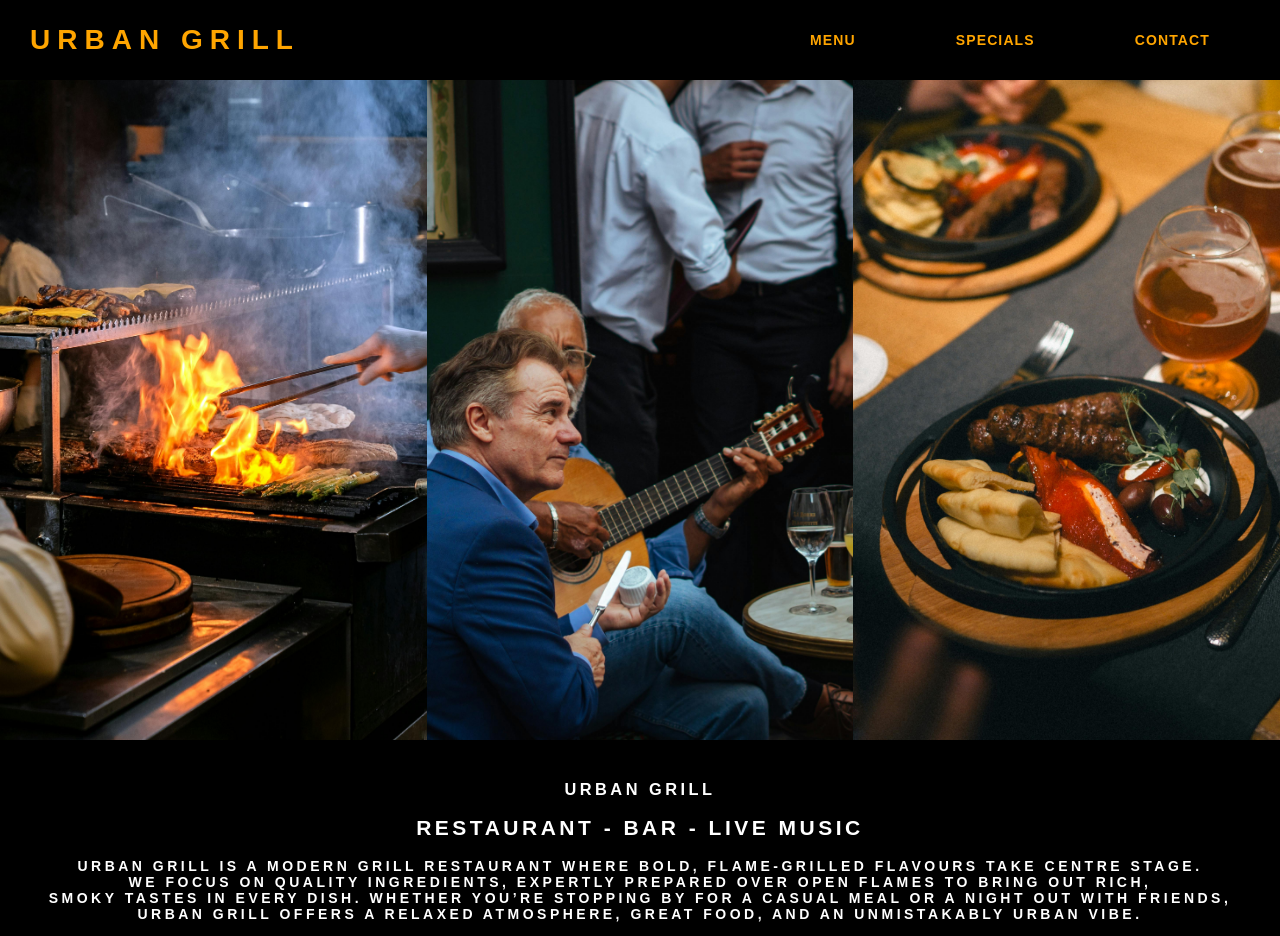
<file: FA2/index.html>
<!DOCTYPE html>
<html lang="en">
<head>
  <title>Urban Grill</title>
  <link rel="stylesheet" href="styling.css">
  <script src="script.js" defer></script>
</head>
<body>
<nav>
    <a href="index.html">URBAN GRILL</a>
    <a href="Menu.html">MENU</a>
    <a href="Specials.html">SPECIALS</a>
    <a href="Contact.html">CONTACT</a>
</nav>

<section class="hero">
  <div class="hero-images">
  <img src="photos/Photo1.jpg">
  <img src="photos/Photo2.jpg">
  <img src="photos/Photo3.jpg">
  </div>

<section class="hero-text">
  <h1>URBAN GRILL</h1>
  <h2>RESTAURANT - BAR - LIVE MUSIC</h2>
  <p>Urban Grill is a modern grill restaurant where bold, flame‑grilled flavours take centre stage.<br>
     We focus on quality ingredients, expertly prepared over open flames to bring out rich,<br> 
	 smoky tastes in every dish. Whether you’re stopping by for a casual meal or a night out with friends,<br>
	 Urban Grill offers a relaxed atmosphere, great food, and an unmistakably urban vibe.</p>

</section>
</body>
</html>
</file>
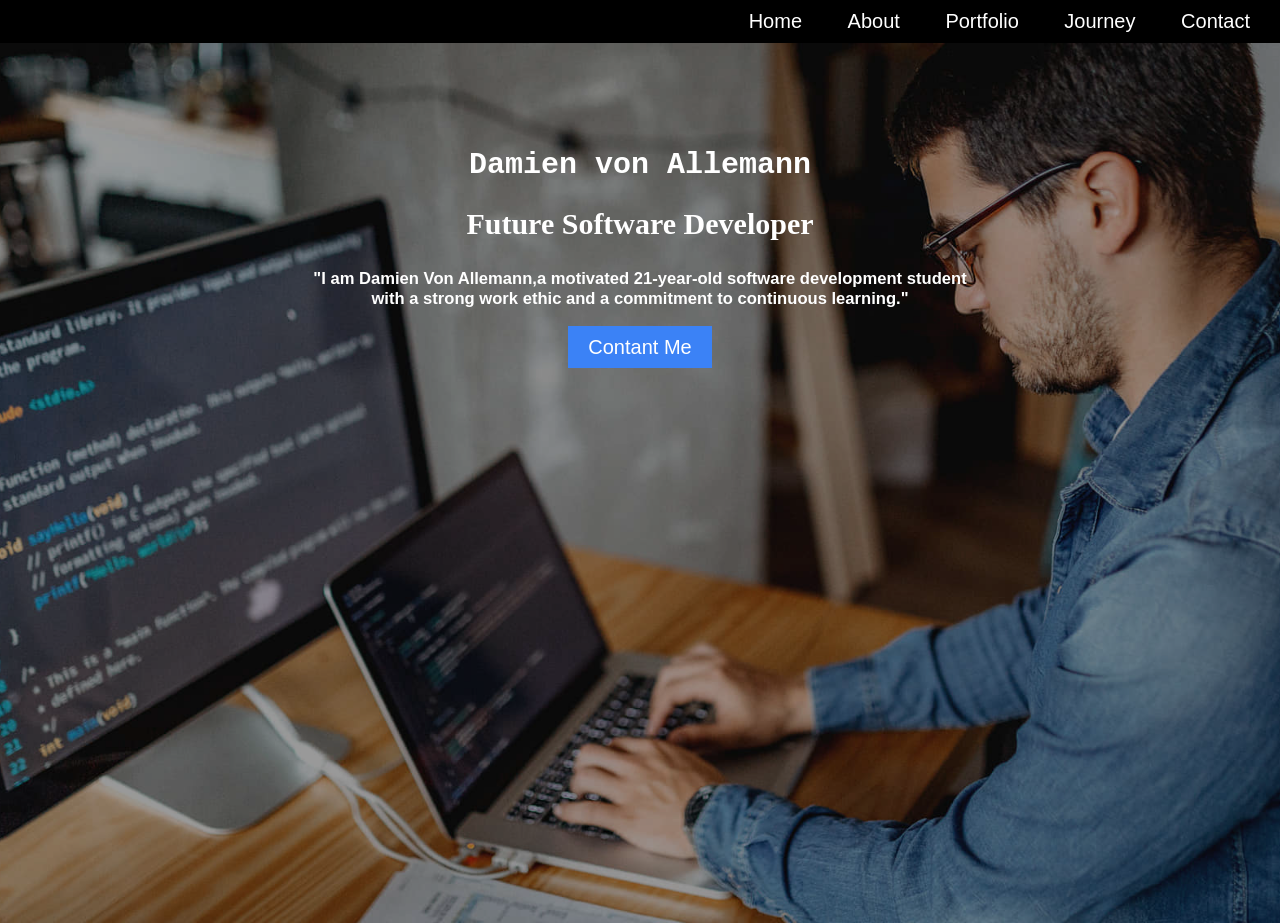
<file: Damien von Allemann WEB512-FA1/WEB512 FA1/index.html>
<!DOCTYPE html>
<html>
<head>
  <title>Damien von Allemann</title>
  <link rel="stylesheet" href="style1.css">
</head>
<body>
<nav>
  <a href="index.html">Home</a>
  <a href="about.html">About</a>
  <a href="portfolio.html">Portfolio</a>
  <a href="journey.html">Journey</a>
  <a href="contact.html">Contact</a>
</nav>

<section class="hero">
  <h1 style="font-family: monospace;color:white;">Damien von Allemann</h1>
  <h2 style="font-family:'Times New Roman',serif;color:white;">Future Software Developer</h2>
  <h5 style="font-family: Arial, sans-serif;color:white;">"I am Damien Von Allemann,a motivated 21‑year‑old software development student<br>
  with a strong work ethic and a commitment to continuous learning."
  </h5>
  <a class="btn" href="contact.html">Contant Me</a>
</section>
</body>
</html>
</file>
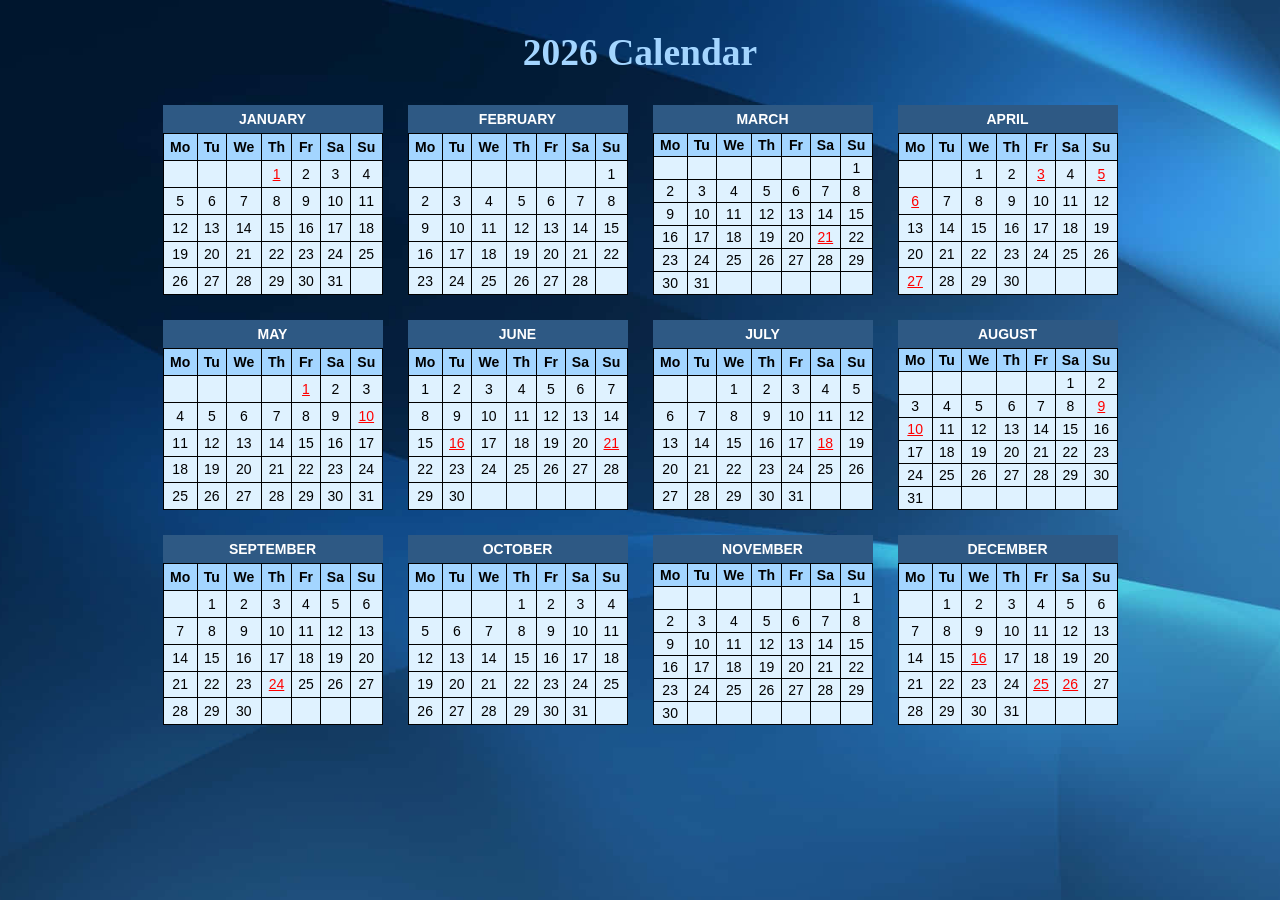
<file: Calendar/calendar to present.html>
<!DOCTYPE html>
<html>
<head>
	<title>CALENDAR</title>
	<link rel="stylesheet" href="ok.css">	
</head>
<body>
	<section class = "photo">
	<div id = "HEADING">
	<h1>2026 Calendar</h1>
	</div>
	<div id="CALENDAR">
	<table> 
		<caption>JANUARY</caption>
	<tr>
		<th>Mo</th>
		<th>Tu</th>
		<th>We</th>
		<th>Th</th>
		<th>Fr</th>
		<th>Sa</th>
		<th>Su</th>
	</tr>
	<tr>
		
		<td></td>
		<td></td>
		<td></td>
		<td style="color: red; text-decoration: underline;">1</td>
		<td>2</td>
		<td>3</td>
		<td>4</td>
		
	</tr>
	<tr>
		<td>5</td>
		<td>6</td>
		<td>7</td>
		<td>8</td>
		<td>9</td>
		<td>10</td>
		<td>11</td>	
	</tr>
	<tr>
		<td>12</td>
		<td>13</td>
		<td>14</td>
		<td>15</td>
		<td>16</td>
		<td>17</td>
		<td>18</td>
	</tr>
	<tr>
		<td>19</td>
		<td>20</td>
		<td>21</td>
		<td>22</td>
		<td>23</td>
		<td>24</td>
		<td>25</td>
	</tr>
	<tr>
		<td>26</td>
		<td>27</td>
		<td>28</td>
		<td>29</td>
		<td>30</td>
		<td>31</td>
	</tr>	
	</table>
	
	 <table>
		<caption>FEBRUARY</caption>
	<tr>
		<th>Mo</th>
		<th>Tu</th>
		<th>We</th>
		<th>Th</th>
		<th>Fr</th>
		<th>Sa</th>
		<th>Su</th>
	</tr>
	<tr>
		<td></td>
		<td></td>
		<td></td>
		<td></td>
		<td></td>
		<td></td>
		<td>1</td>
	</tr>
	<tr>
		<td>2</td>
		<td>3</td>
		<td>4</td>
		<td>5</td>
		<td>6</td>
		<td>7</td>
		<td>8</td>
	</tr>
	<tr>
		<td>9</td>
		<td>10</td>
		<td>11</td>
		<td>12</td>
		<td>13</td>
		<td>14</td>
		<td>15</td>
	</tr>
	<tr>
		<td>16</td>
		<td>17</td>
		<td>18</td>
		<td>19</td>
		<td>20</td>
		<td>21</td>
		<td>22</td>
	</tr>
	<tr>
		<td>23</td>
		<td>24</td>
		<td>25</td>
		<td>26</td>
		<td>27</td>
		<td>28</td>
	</tr>
	
	</table>
		<table>
		<caption>MARCH</caption>
	<tr>
		<th>Mo</th>
		<th>Tu</th>
		<th>We</th>
		<th>Th</th>
		<th>Fr</th>
		<th>Sa</th>
		<th>Su</th>
	</tr>
		<tr>
		<td></td>
		<td></td>
		<td></td>
		<td></td>
		<td></td>
		<td></td>
		<td>1</td>
	</tr>
	<tr>
		<td>2</td>
		<td>3</td>
		<td>4</td>
		<td>5</td>
		<td>6</td>
		<td>7</td>
		<td>8</td>
	</tr>
	<tr>
		<td>9</td>
		<td>10</td>
		<td>11</td>
		<td>12</td>
		<td>13</td>
		<td>14</td>
		<td>15</td>
	</tr>
	<tr>
		<td>16</td>
		<td>17</td>
		<td>18</td>
		<td>19</td>
		<td>20</td>
		<td style="color: red; text-decoration: underline;">21</td>
		<td>22</td>
	</tr>
	<tr>
		<td>23</td>
		<td>24</td>
		<td>25</td>
		<td>26</td>
		<td>27</td>
		<td>28</td>
		<td>29</td>
	</tr>	
	<tr>
		<td>30</td>
		<td>31</td>
		<td></td>
		<td></td>
		<td></td>
		<td></td>
		<td></td>
	</tr>
	</table>
	
		
		<table>
		<caption>APRIL</caption>
	<tr>
		<th>Mo</th>
		<th>Tu</th>
		<th>We</th>
		<th>Th</th>
		<th>Fr</th>
		<th>Sa</th>
		<th>Su</th>
	</tr>
	<tr>
	    <td></td>
		<td></td>
		<td>1</td>
		<td>2</td>
		<td style="color: red; text-decoration: underline;">3</td>
		<td>4</td>
		<td style="color: red; text-decoration: underline;">5</td>
	</tr>
	<tr>
		<td style="color: red; text-decoration: underline;">6</td>
		<td>7</td>
		<td>8</td>
		<td>9</td>
		<td>10</td>
		<td>11</td>
		<td>12</td>
	</tr>
	<tr>
		<td>13</td>
		<td>14</td>	
		<td>15</td>
		<td>16</td>
		<td>17</td>
		<td>18</td>
		<td>19</td>
	</tr>
	<tr>
		<td>20</td>
		<td>21</td>
		<td>22</td>
		<td>23</td>
		<td>24</td>
		<td>25</td>
		<td>26</td>
	</tr>
	<tr>
		<td style="color: red; text-decoration: underline;">27</td>
		<td>28</td>
		<td>29</td>
		<td>30</td>
		<td></td>
		<td></td>
		<td></td>
	</tr>	
	</table>
	
		<table>
		<caption>MAY</caption>
	<tr>
		<th>Mo</th>
		<th>Tu</th>
		<th>We</th>
		<th>Th</th>
		<th>Fr</th>
		<th>Sa</th>
		<th>Su</th>
	</tr>
	<tr>
		<td></td>
		<td></td>
		<td></td>
		<td></td>
		<td style="color: red; text-decoration: underline;">1</td>
		<td>2</td>
		<td>3</td>
	</tr>
	<tr>
		
		<td>4</td>
		<td>5</td>
		<td>6</td>
		<td>7</td>
		<td>8</td>
		<td>9</td>
		<td style="color: red; text-decoration: underline;">10</td>
	</tr>
	<tr>
		<td>11</td>
		<td>12</td>
		<td>13</td>
		<td>14</td>
		<td>15</td>
		<td>16</td>
		<td>17</td>
	</tr>
	<tr>
		<td>18</td>
		<td>19</td>
		<td>20</td>
		<td>21</td>
		<td>22</td>
		<td>23</td>
		<td>24</td>
	</tr>
	<tr>
		<td>25</td>
		<td>26</td>
		<td>27</td>
		<td>28</td>
		<td>29</td>
		<td>30</td>
		<td>31</td>
	</tr>	
	</table>	
	
		<table>
		<caption>JUNE</caption>
	<tr>
		<th>Mo</th>
		<th>Tu</th>
		<th>We</th>
		<th>Th</th>
		<th>Fr</th>
		<th>Sa</th>
		<th>Su</th>
	</tr>
	<tr>
		<td>1</td>
		<td>2</td>
		<td>3</td>
		<td>4</td>
		<td>5</td>
		<td>6</td>
		<td>7</td>
	</tr>
	<tr>
		<td>8</td>
		<td>9</td>
		<td>10</td>
		<td>11</td>
		<td>12</td>
		<td>13</td>
		<td>14</td>	
	</tr>
	<tr>
		<td>15</td>
		<td style="color: red; text-decoration: underline;">16</td>
		<td>17</td>
		<td>18</td>
		<td>19</td>
		<td>20</td>
		<td style="color: red; text-decoration: underline;">21</td>
	</tr>
	<tr>
		<td>22</td>
		<td>23</td>
		<td>24</td>
		<td>25</td>
		<td>26</td>
		<td>27</td>
		<td>28</td>
	</tr>
	<tr>
		<td>29</td>
		<td>30</td>
		<td></td>
		<td></td>
		<td></td>
		<td></td>
		<td></td>
		
	</tr>	
	</table>	
	
		<table>
		<caption>JULY</caption>
	<tr>
		<th>Mo</th>
		<th>Tu</th>
		<th>We</th>
		<th>Th</th>
		<th>Fr</th>
		<th>Sa</th>
		<th>Su</th>
	</tr>
	<tr>
		<td></td>
		<td></td>
		<td>1</td>
		<td>2</td>
		<td>3</td>
		<td>4</td>
		<td>5</td>
	</tr>
	<tr>
		<td>6</td>
		<td>7</td>
		<td>8</td>
		<td>9</td>
		<td>10</td>
		<td>11</td>
		<td>12</td>
	</tr>
	<tr>
		<td>13</td>
		<td>14</td>	
		<td>15</td>
		<td>16</td>
		<td>17</td>
		<td style="color: red; text-decoration: underline;">18</td>
		<td>19</td>
	</tr>
	<tr>
		<td>20</td>
		<td>21</td>
		<td>22</td>
		<td>23</td>
		<td>24</td>
		<td>25</td>
		<td>26</td>
	</tr>
	<tr>
		<td>27</td>
		<td>28</td>
		<td>29</td>
		<td>30</td>
		<td>31</td>
		<td></td>
		<td></td>
	</tr>
	</table>
	
		<table>
		<caption>AUGUST</caption>
	<tr>
		<th>Mo</th>
		<th>Tu</th>
		<th>We</th>
		<th>Th</th>
		<th>Fr</th>
		<th>Sa</th>
		<th>Su</th>
	</tr>
	<tr>
		<td></td>
		<td></td>
		<td></td>
		<td></td>
		<td></td>
		<td>1</td>
		<td>2</td>
		
	</tr>
	<tr>
		<td>3</td>
		<td>4</td>
		<td>5</td>
		<td>6</td>
		<td>7</td>
		<td>8</td>
		<td style="color: red; text-decoration: underline;">9</td>	
	</tr>
	<tr>
		<td style="color: red; text-decoration: underline;">10</td>
		<td>11</td>
		<td>12</td>
		<td>13</td>
		<td>14</td>
		<td>15</td>
		<td>16</td>
	</tr>
	<tr>
		<td>17</td>
		<td>18</td>
		<td>19</td>
		<td>20</td>
		<td>21</td>
		<td>22</td>
		<td>23</td>
	</tr>
	<tr>
		<td>24</td>
		<td>25</td>
		<td>26</td>
		<td>27</td>
		<td>28</td>
		<td>29</td>
		<td>30</td>
	</tr>
	<tr>
		<td>31</td>
		<td></td>
		<td></td>
		<td></td>
		<td></td>
		<td></td>
		<td></td>
	</tr>	
	</table>
	
		<table>
		<caption>SEPTEMBER</caption>
	<tr>
		<th>Mo</th>
		<th>Tu</th>
		<th>We</th>
		<th>Th</th>
		<th>Fr</th>
		<th>Sa</th>
		<th>Su</th>
	</tr>
	<tr>
		<td></td>
		<td>1</td>
		<td>2</td>
		<td>3</td>
		<td>4</td>
		<td>5</td>
		<td>6</td>
	</tr>
	<tr>
		<td>7</td>
		<td>8</td>
		<td>9</td>
		<td>10</td>
		<td>11</td>
		<td>12</td>
		<td>13</td>
	</tr>
	<tr>
		<td>14</td>	
		<td>15</td>
		<td>16</td>
		<td>17</td>
		<td>18</td>
		<td>19</td>
		<td>20</td>
	</tr>
	<tr>
		<td>21</td>
		<td>22</td>
		<td>23</td>
		<td style="color: red; text-decoration: underline;">24</td>
		<td>25</td>
		<td>26</td>
		<td>27</td>
	</tr>
	<tr>
		<td>28</td>
		<td>29</td>
		<td>30</td>
		<td></td>
		<td></td>
		<td></td>
		<td></td>
	
	</tr>	
	</table>
	
		<table>
		<caption>OCTOBER</caption>
	<tr>
		<th>Mo</th>
		<th>Tu</th>
		<th>We</th>
		<th>Th</th>
		<th>Fr</th>
		<th>Sa</th>
		<th>Su</th>
	</tr>
	<tr>
		<td></td>
		<td></td>
		<td></td>
		<td>1</td>
		<td>2</td>
		<td>3</td>
		<td>4</td>
		
	</tr>
	<tr>
		<td>5</td>
		<td>6</td>
		<td>7</td>
		<td>8</td>
		<td>9</td>
		<td>10</td>
		<td>11</td>	
	</tr>
	<tr>
		<td>12</td>
		<td>13</td>
		<td>14</td>
		<td>15</td>
		<td>16</td>
		<td>17</td>
		<td>18</td>
	</tr>
	<tr>
		<td>19</td>
		<td>20</td>
		<td>21</td>
		<td>22</td>
		<td>23</td>
		<td>24</td>
		<td>25</td>
	</tr>
	<tr>
		<td>26</td>
		<td>27</td>
		<td>28</td>
		<td>29</td>
		<td>30</td>
		<td>31</td>
	</tr>
	</table>
	
		<table>
		<caption>NOVEMBER</caption>
	<tr>
		<th>Mo</th>
		<th>Tu</th>
		<th>We</th>
		<th>Th</th>
		<th>Fr</th>
		<th>Sa</th>
		<th>Su</th>
	</tr>
	<tr>
		<td></td>
		<td></td>
		<td></td>
		<td></td>
		<td></td>
		<td></td>
		<td>1</td>
	</tr>
	<tr>
		<td>2</td>
		<td>3</td>
		<td>4</td>
		<td>5</td>
		<td>6</td>
		<td>7</td>
		<td>8</td>
	</tr>
	<tr>
		<td>9</td>
		<td>10</td>
		<td>11</td>
		<td>12</td>
		<td>13</td>
		<td>14</td>
		<td>15</td>
	</tr>
	<tr>
		<td>16</td>
		<td>17</td>
		<td>18</td>
		<td>19</td>
		<td>20</td>
		<td>21</td>
		<td>22</td>
	</tr>
	<tr>
		<td>23</td>
		<td>24</td>
		<td>25</td>
		<td>26</td>
		<td>27</td>
		<td>28</td>
		<td>29</td>
	</tr>
	<tr>
		<td>30</td>
		<td></td>
		<td></td>
		<td></td>
		<td></td>
		<td></td>
		<td></td>
	</tr>
	</table>
	
		<table>
		<caption>DECEMBER</caption>
	<tr>
		<th>Mo</th>
		<th>Tu</th>
		<th>We</th>
		<th>Th</th>
		<th>Fr</th>
		<th>Sa</th>
		<th>Su</th>
	</tr>
	<tr>
		<td></td>
		<td>1</td>
		<td>2</td>
		<td>3</td>
		<td>4</td>
		<td>5</td>
		<td>6</td>
	</tr>
	<tr>
		<td>7</td>
		<td>8</td>
		<td>9</td>
		<td>10</td>
		<td>11</td>
		<td>12</td>
		<td>13</td>
	</tr>
	<tr>
		<td>14</td>	
		<td>15</td>
		<td style="color: red; text-decoration: underline;">16</td>
		<td>17</td>
		<td>18</td>
		<td>19</td>
		<td>20</td>
	</tr>
	<tr>
		<td>21</td>
		<td>22</td>
		<td>23</td>
		<td>24</td>
		<td style="color: red; text-decoration: underline;">25</td>
		<td style="color: red; text-decoration: underline;">26</td>
		<td>27</td>
	</tr>
	<tr>
		<td>28</td>
		<td>29</td>
		<td>30</td>
		<td>31</td>
		<td></td>
		<td></td>
		<td></td>
	</tr>	
	</table>
	</section>
</body>
</html>
</file>
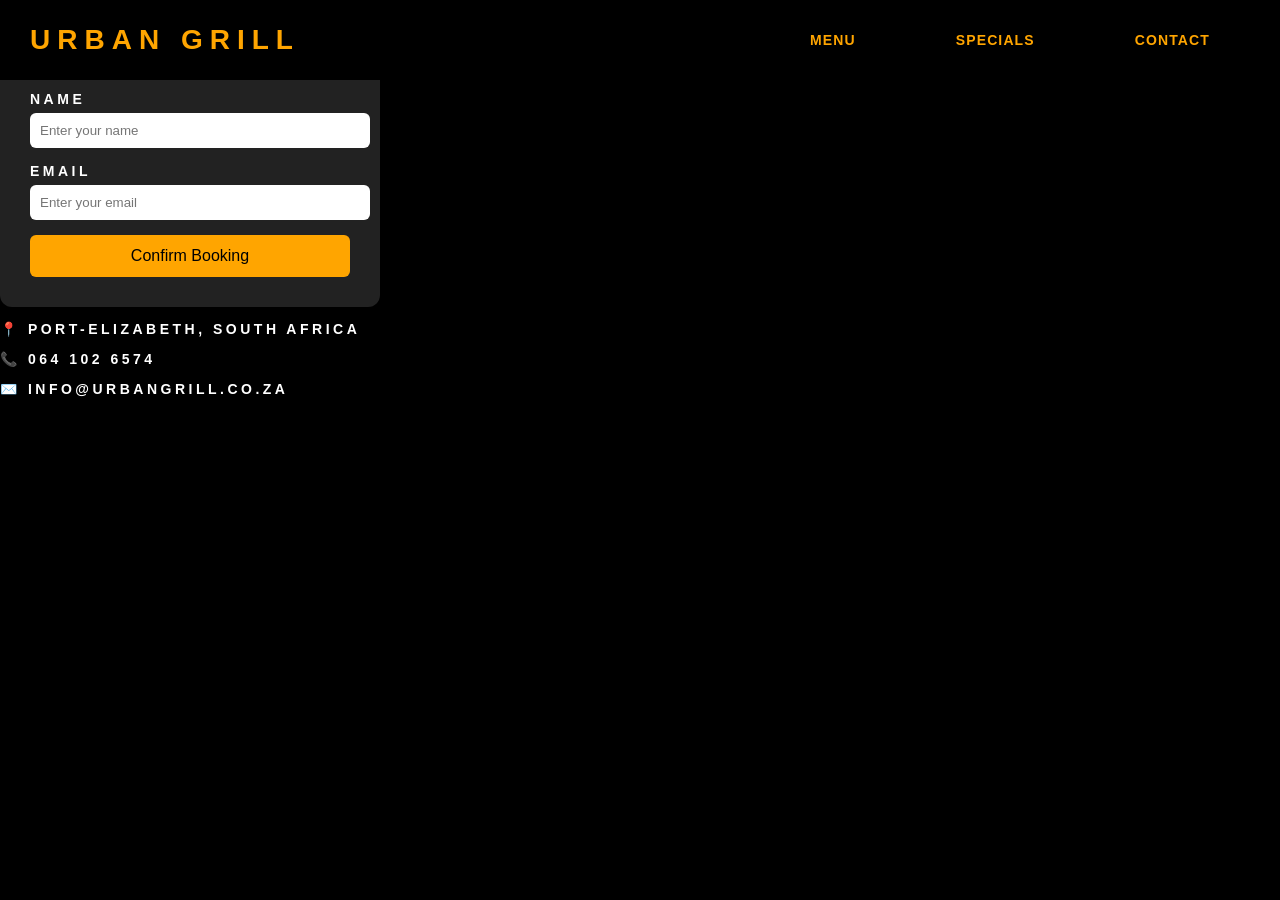
<file: FA2/Contact.html>
<!DOCTYPE html>
<html lang="en">
<head>
  <title>Urban Grill | Booking</title>
  <link rel="stylesheet" href="styling.css">
  <script src="script.js" defer></script>
</head>
<body>

<nav>
    <a href="index.html">Urban Grill</a>
    <a href="Menu.html">Menu</a>
    <a href="Specials.html">Specials</a>
    <a href="Contact.html">Contact</a>
</nav>

<form class="booking-form" onsubmit="confirmBooking(event)">
  <h2>Book a Table</h2>

  <label for="name">Name</label>
  <input type="text" id="name" placeholder="Enter your name">

  <label for="email">Email</label>
  <input type="email" id="email" placeholder="Enter your email">

  <button type="submit">Confirm Booking</button>
</form>

<section class="contact">
  <p>📍 Port-Elizabeth, South Africa</p>
  <p>📞 064 102 6574</p>
  <p>✉️ info@urbangrill.co.za</p>
</section>

</body>
</html>
</file>
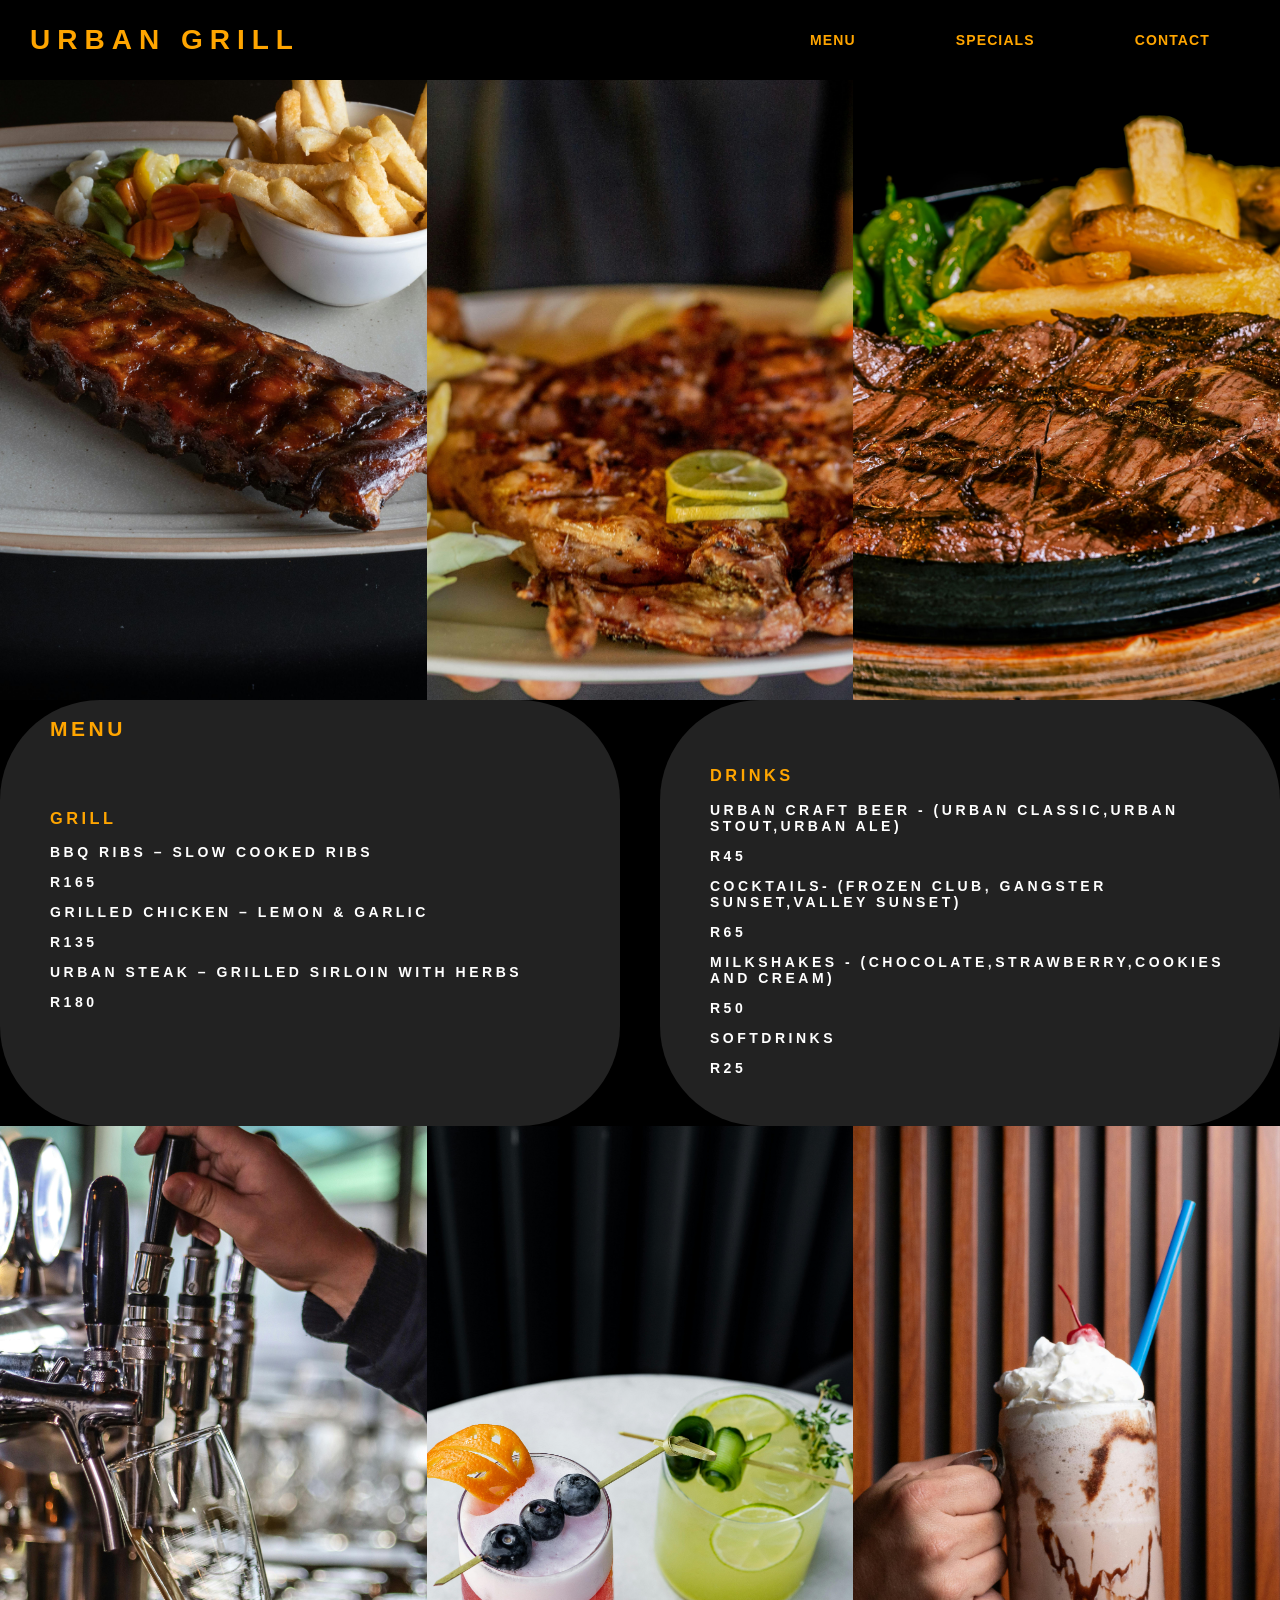
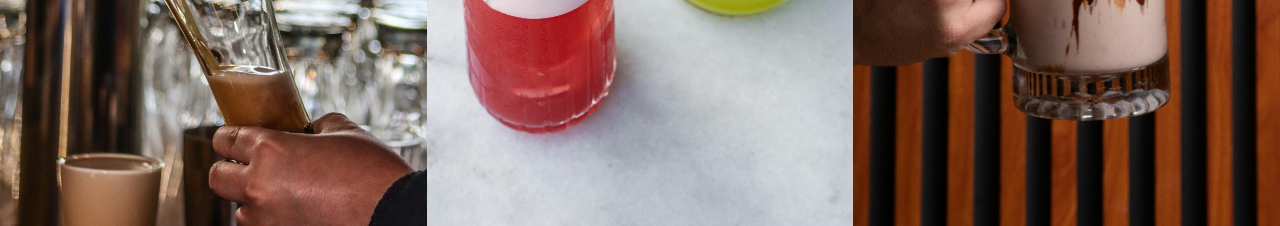
<file: FA2/menu.html>
<!DOCTYPE html>
<html lang="en">
<head>
  <title>Urban Grill | Menu</title>
  <link rel="stylesheet" href="styling.css">
</head>
<body>

<nav> 
   <a href="index.html">Urban Grill</a>
   <a href="Menu.html">Menu</a>
   <a href="Specials.html">Specials</a>
   <a href="Contact.html">Contact</a>
</nav>

<section class="food">
  <div class="food-images">
  <img src="photos/Photo4.jpg">
  <img src="photos/Photo5.jpg">
  <img src="photos/Photo10.jpg">
  </div>
</section>
<section class="menu-grid">
  <div class="menu-card">
  <h1>MENU</h1>
    <h3> Grill</h3>
    <p><strong>BBQ Ribs</strong> – Slow cooked ribs</p>
    <span>R165</span>

    <p><strong>Grilled Chicken</strong> – Lemon & garlic</p>
    <span>R135</span>
	
	<p><strong>Urban Steak</strong> – Grilled sirloin with herbs</p>
    <span>R180</span>
  </div>

  <div class="menu-card">
    <h3> Drinks</h3>
    <p><strong>Urban Craft Beer - (Urban classic,Urban Stout,Urban Ale)</strong></p>
    <span>R45</span>

    <p><strong>Cocktails- (Frozen club, Gangster sunset,Valley Sunset)</strong></p>
    <span>R65</span>

    <p><strong>Milkshakes - (Chocolate,strawberry,cookies and cream)</strong></p>
    <span>R50</span>
	
	<p><strong>Softdrinks </strong></p>
    <span>R25</span>
  </div>
</section>

<section class="drinks">
  <div class="drinks-images">
  <img src="photos/Photo6.jpg">
  <img src="photos/Photo8.jpg">
  <img src="photos/Photo9.jpg">
    </div>
</section>
</section>
</body>
</html>
</file>
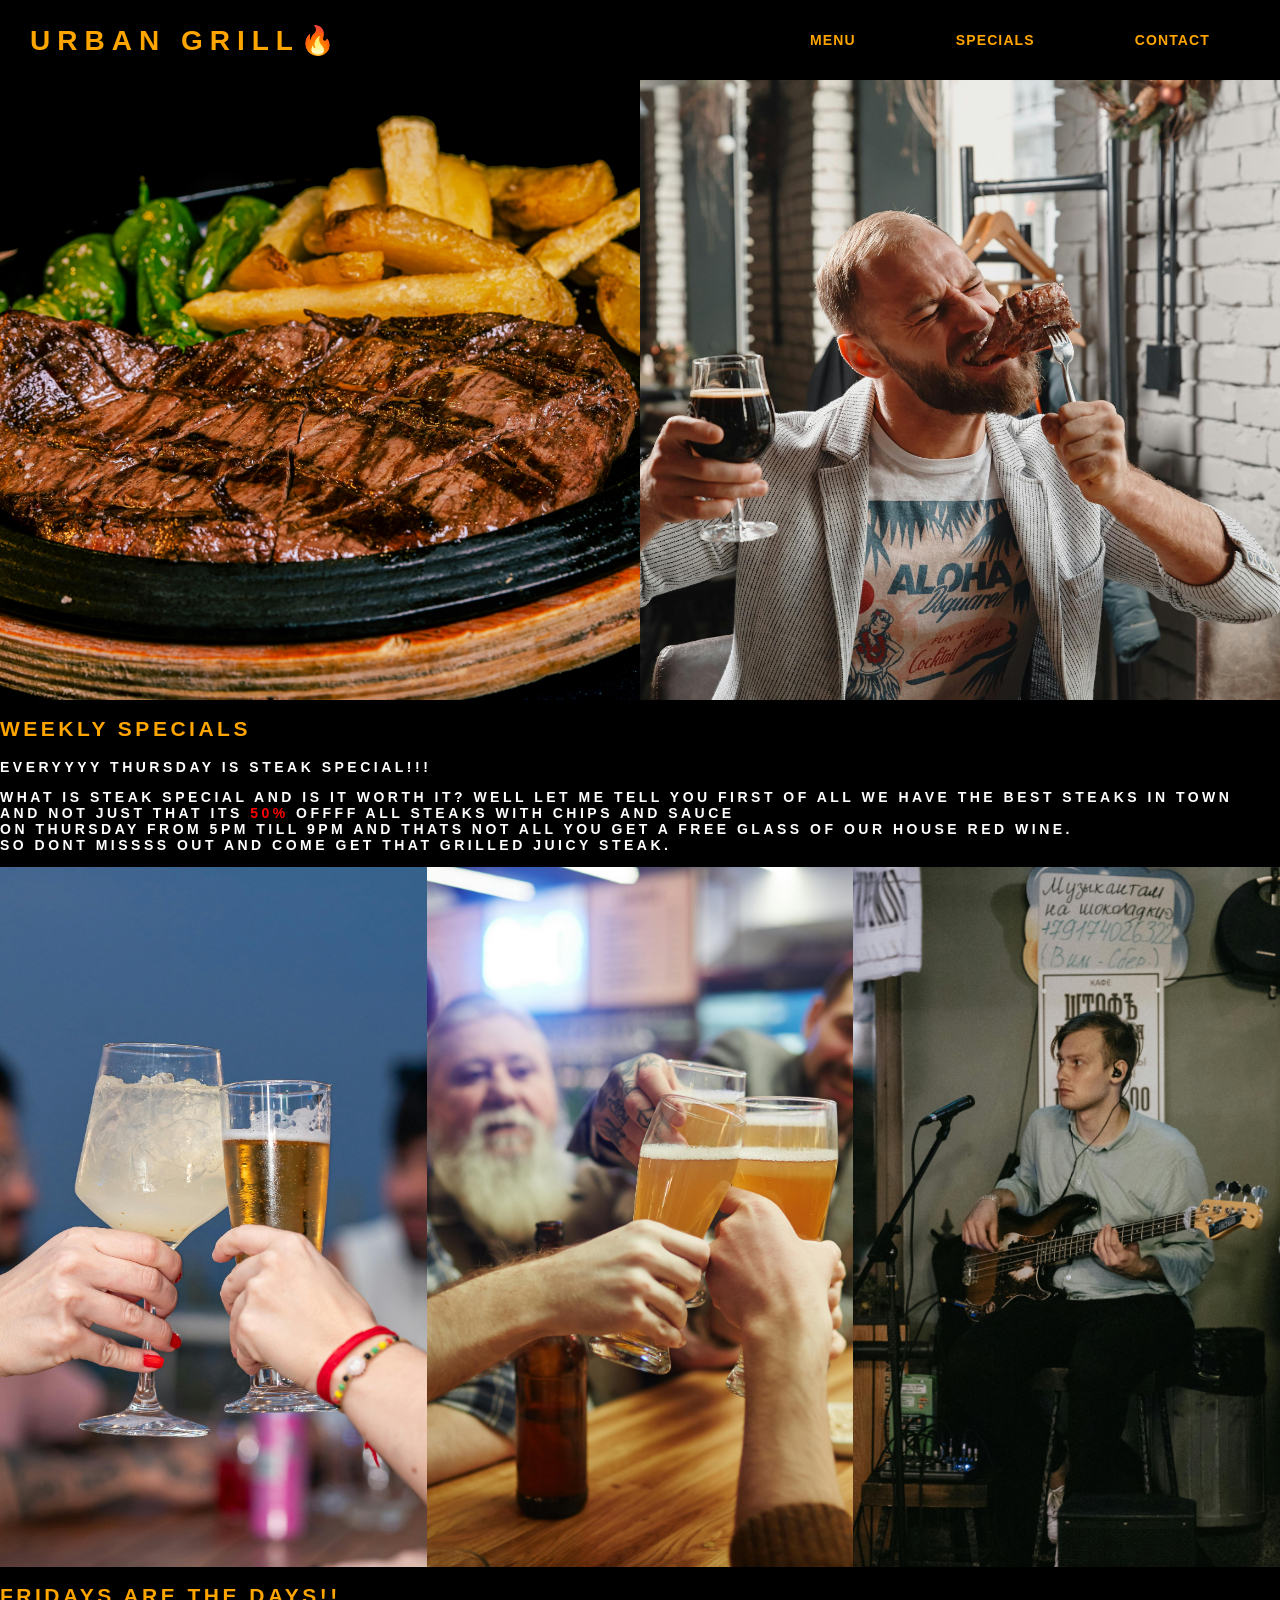
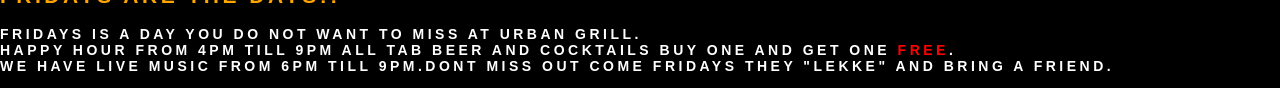
<file: FA2/Specials.html>
<!DOCTYPE html>
<html lang="en">
<head>
  <title>Urban Grill | Specials</title>
  <link rel="stylesheet" href="styling.css">
</head>
<body>

<nav>
    <a href="index.html">Urban Grill🔥</a>
    <a href="Menu.html">Menu</a>
    <a href="Specials.html">Specials</a>
    <a href="Contact.html">Contact</a>
</nav>
<section class="special">
  <div class="special-images">
  <img src="photos/Photo10.jpg">
  <img src="photos/Photo11.jpg">
  </div>
</section>
<section class="weekly-specials">
<p><h1>WEEKLY SPECIALS</h1></p>
<P>Everyyyy Thursday is Steak Special!!!</P>
<p>What is steak special and is it worth it? Well let me tell you first of all we have the best steaks in town<br>
 and not just that its <span style="color:red;">50%</span> OFFFF all steaks with chips and sauce <br>
 on THURSDAY from 5pm till 9pm and thats not all you get a free glass of our house red wine.<br>
 So dont missss out and come get that grilled juicy steak.</p>
</section>
<section class="beer">
  <div class="beer-images">
  <img src="photos/Photo12.jpg">
  <img src="photos/Photo13.jpg">
  <img src="photos/Photo14.jpg">
  </div>
</section>
<section class="friday">
<p><h2>FRIDAYS ARE THE DAYS!!</h2></p>
<P>Fridays is a day you do not want to miss at URBAN GRILL.<br>
Happy hour from 4pm till 9pm all tab beer and cocktails buy one and get one <span style="color:red;">FREE</span>.<br>
We have live music from 6pm till 9pm.Dont miss out come fridays they "lekke" and bring a friend.</P>
</section>

</body>
</html>
</file>
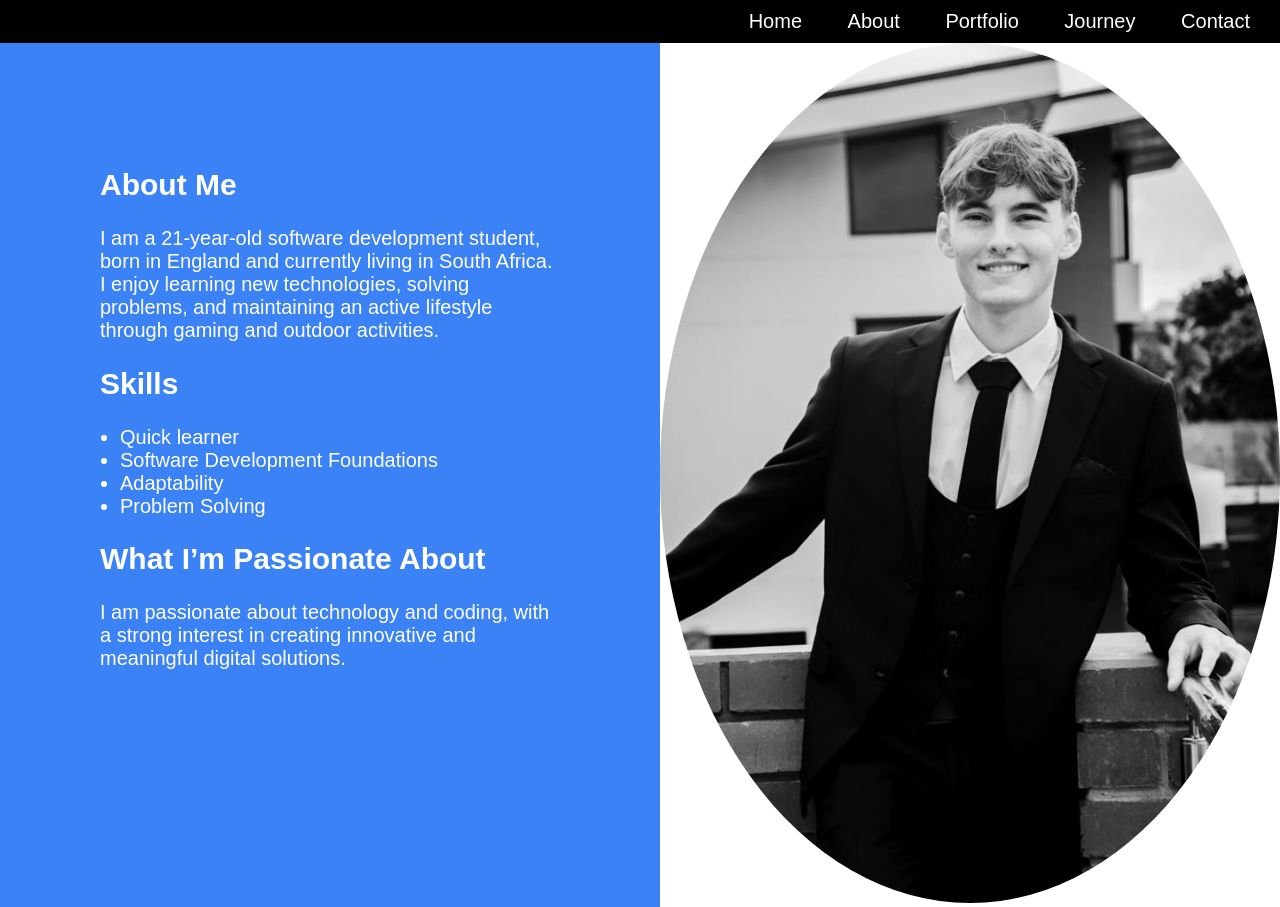
<file: Damien von Allemann WEB512-FA1/WEB512 FA1/about.html>
<!DOCTYPE html>
<html>
<head>
  <title>About Me</title>
  <link rel="stylesheet" href="style1.css">
</head>
<body>

<nav>
  <a href="index.html">Home</a>
  <a href="about.html">About</a>
  <a href="portfolio.html">Portfolio</a>
  <a href="journey.html">Journey</a>
  <a href="contact.html">Contact</a>
</nav>  
    
	<main class="about-section">
	<section class="about-left">
    <h1>About Me</h1>

    <p>
      I am a 21‑year‑old software development student, born in England and currently living in South Africa.
	  I enjoy learning new technologies, solving problems, and maintaining an
	  active lifestyle through gaming and outdoor activities.
    </p>

    <h2>Skills</h2>
    <ul>
      <li>Quick learner</li>
      <li>Software Development Foundations</li>
      <li>Adaptability</li>
      <li>Problem Solving</li>
    </ul>
	 <h2>What I’m Passionate About</h2>
    <p>
      I am passionate about technology and coding, with a strong interest in creating innovative and meaningful digital solutions.
    </p>
  </section>

  <section class="about-right">
  </section>
</main>
</body>
</html>
</file>
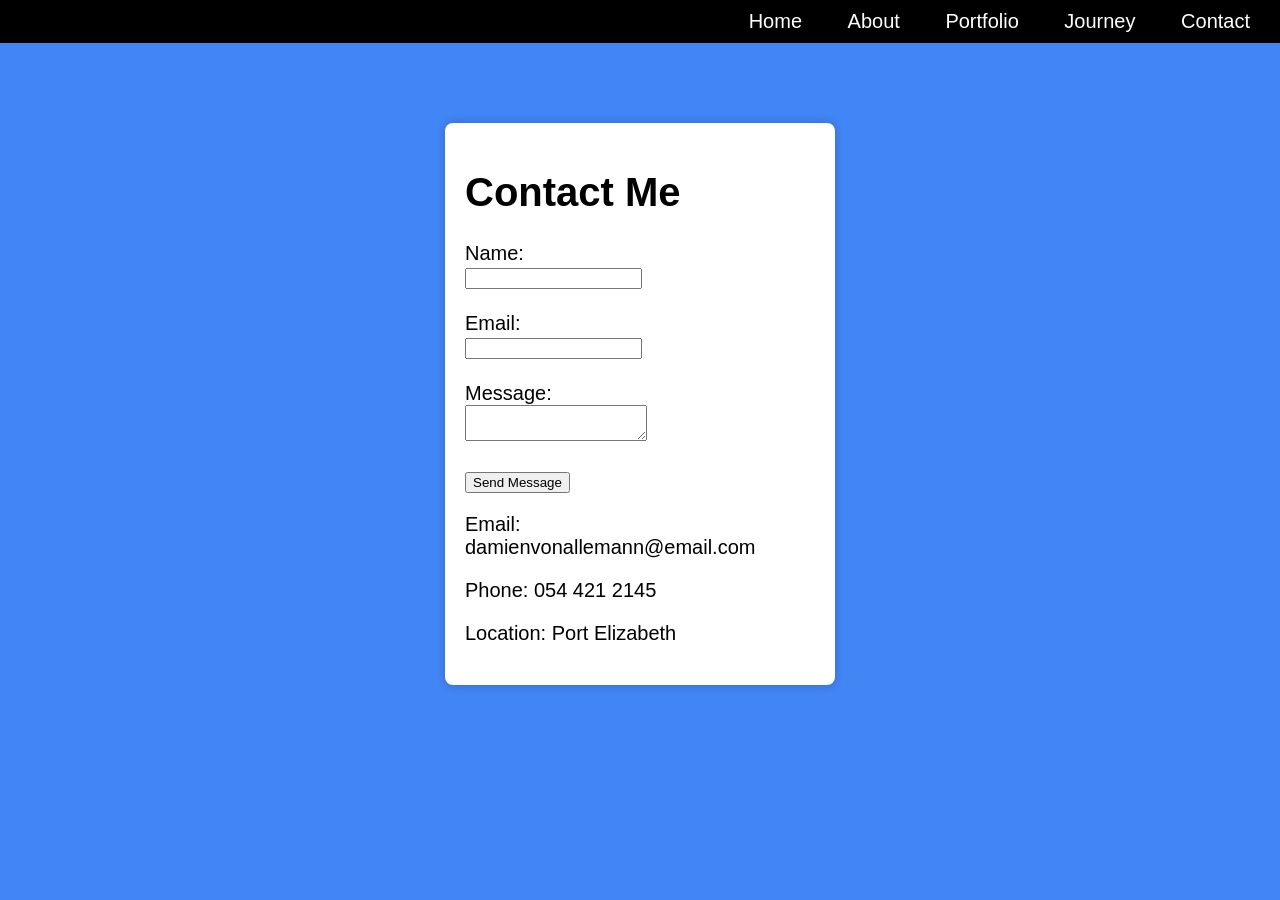
<file: Damien von Allemann WEB512-FA1/WEB512 FA1/contact.html>
<!DOCTYPE html>
<html>
<head>
  <title>Contact Me</title>
  <link rel="stylesheet" href="style1.css">
</head>
<body class = "contact-page">

<nav>
  <a href="index.html">Home</a>
  <a href="about.html">About</a>
  <a href="portfolio.html">Portfolio</a>
  <a href="journey.html">Journey</a>
  <a href="contact.html">Contact</a>
</nav>

  
	<div class="contact-box">
	<h1>Contact Me</h1>
  <form>
    <label>Name:</label><br>
    <input type="text"><br><br>

    <label>Email:</label><br>
    <input type="email"><br><br>

    <label>Message:</label><br>
    <textarea></textarea><br><br>

    <input type="submit" value="Send Message">
  </form>

  <p>Email: damienvonallemann@email.com</p>
  <p>Phone: 054 421 2145</p>
  <p>Location: Port Elizabeth</p>
</div>

</body>
</html>
</file>
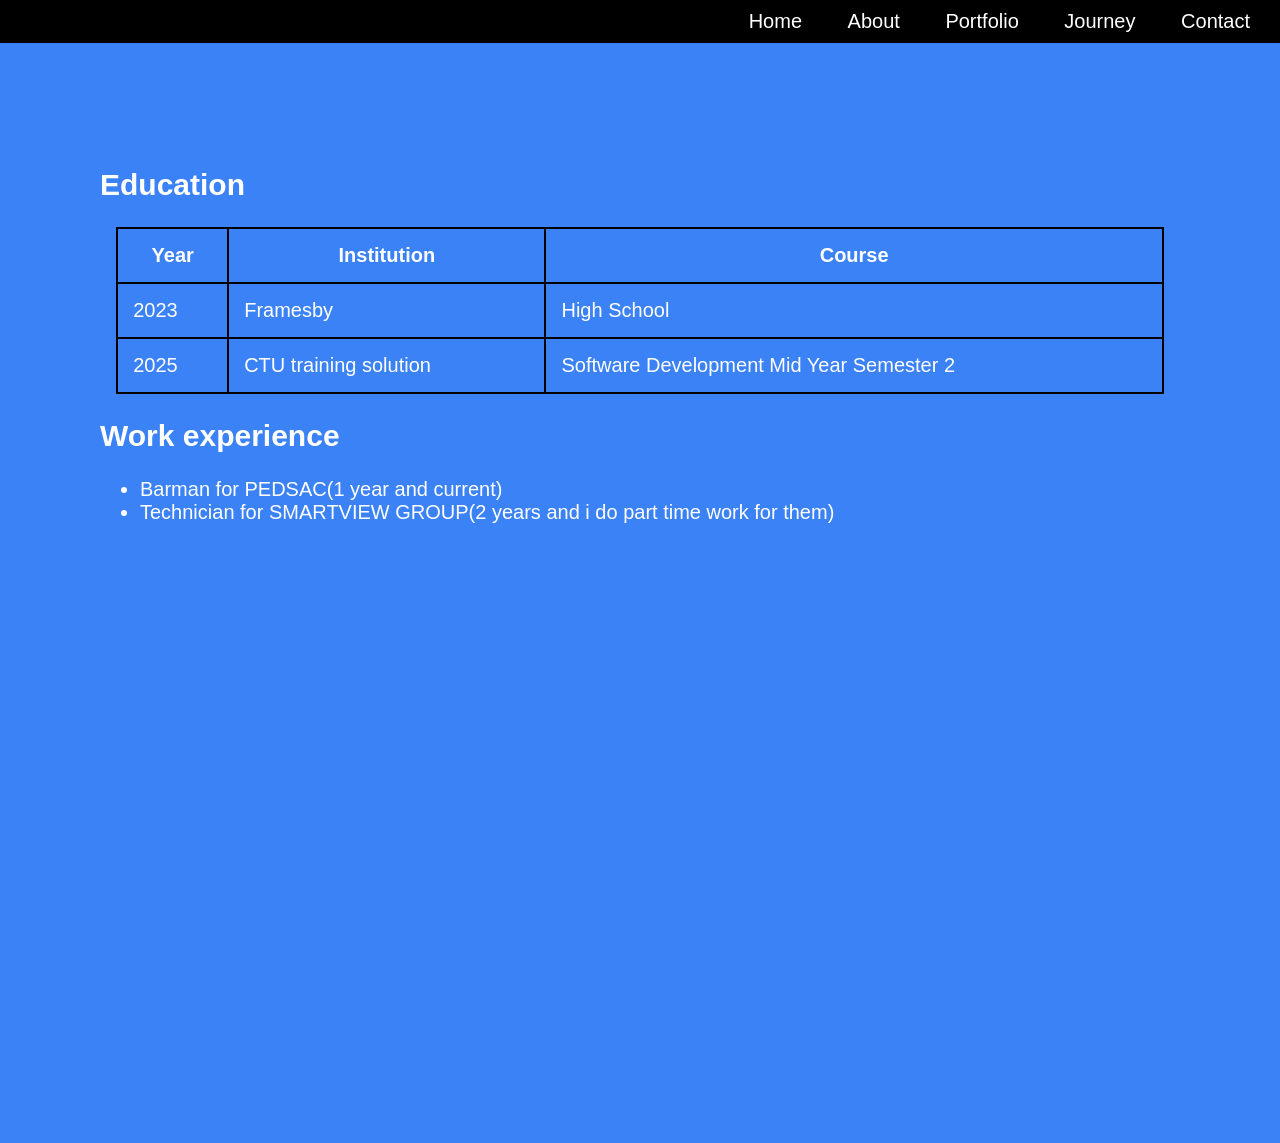
<file: Damien von Allemann WEB512-FA1/WEB512 FA1/journey.html>
<!DOCTYPE html>
<html>
<head>
  <title>My Journey</title>
  <link rel="stylesheet" href="style1.css">
</head>
<body>

<nav>
  <a href="index.html">Home</a>
  <a href="about.html">About</a>
  <a href="portfolio.html">Portfolio</a>
  <a href="journey.html">Journey</a>
  <a href="contact.html">Contact</a>
</nav>

<section class="journey">
  <h1 style="color:white;">Education</h1>

  <table style="color:white;">
    <tr>
      <th>Year</th>
      <th>Institution</th>
      <th>Course</th>
    </tr>
	<tr>
	  <td>2023</td>
	  <td>Framesby</td>
	  <td>High School</td>
	</tr>
    <tr>
	  <td>2025</td>
      <td>CTU training solution</td>
      <td>Software Development Mid Year Semester 2</td>
    </tr>
  </table>
  <h2 style="color:white;">Work experience</h2>
  <ul style ="color:white;">
    <li>Barman for PEDSAC(1 year and current)</li>
    <li>Technician for SMARTVIEW GROUP(2 years and i do part time work for them)</li>
  </ul>
</section>

</body>
</html>
</file>
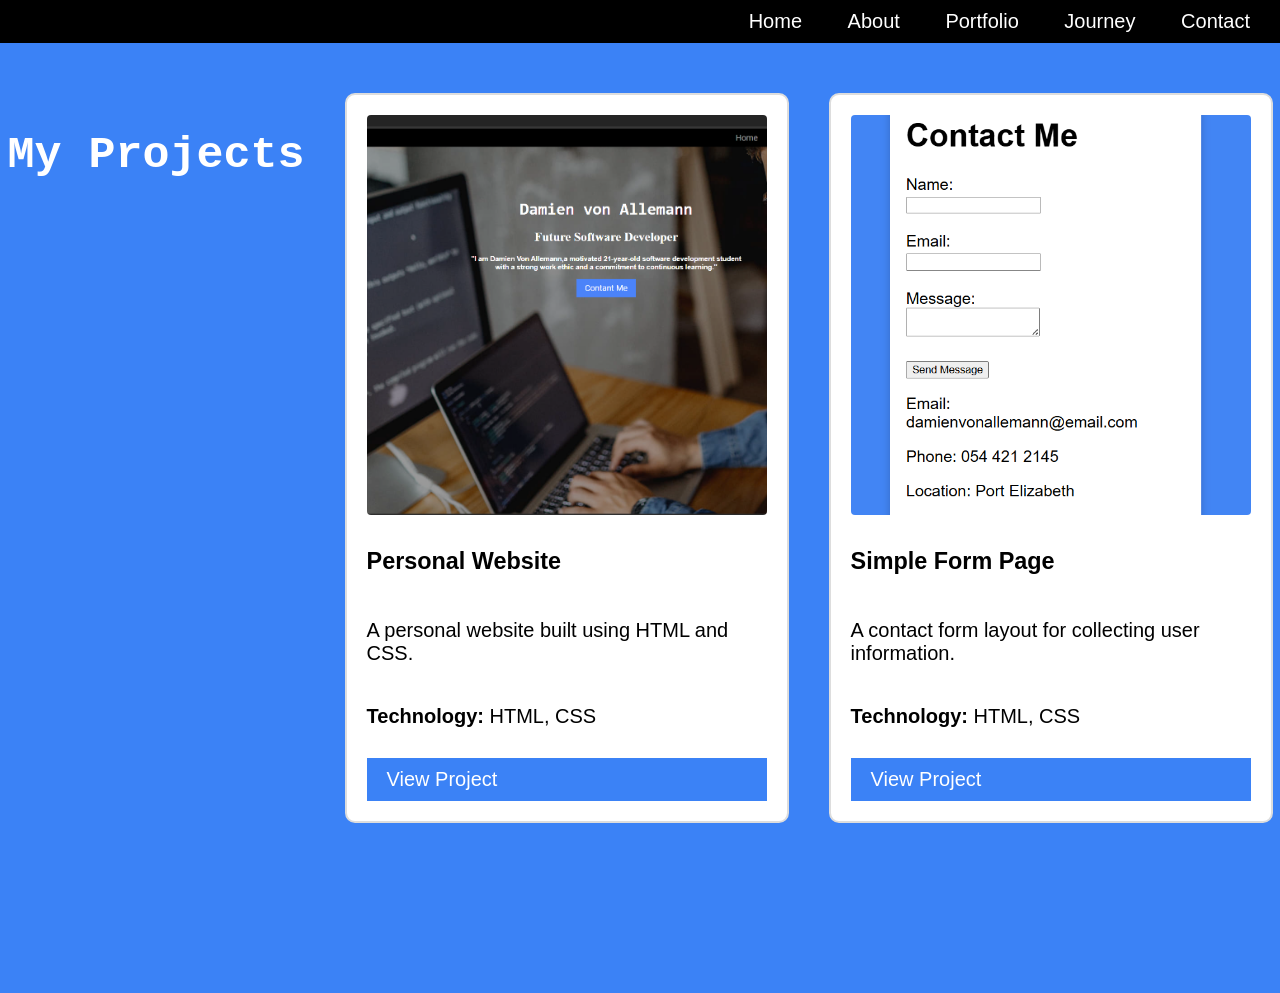
<file: Damien von Allemann WEB512-FA1/WEB512 FA1/portfolio.html>
<!DOCTYPE html>
<html>
<head>
  <title>Portfolio</title>
  <link rel="stylesheet" href="style1.css">
</head>
<body>

<nav>
  <a href="index.html">Home</a>
  <a href="about.html">About</a>
  <a href="portfolio.html">Portfolio</a>
  <a href="journey.html">Journey</a>
  <a href="contact.html">Contact</a>
</nav>

<section class="projects">
	<h1 class="projects-title">My Projects</h1>
    <div class="project">
	<img src="images\project1.png" alt="Personal Website preview" class="project-img">
      <h3>Personal Website</h3>
      <p>A personal website built using HTML and CSS.</p>
      <p><strong>Technology:</strong> HTML, CSS</p>
      <a class="btn" href="index.html">View Project</a>			
    </div>

    <div class="project">
	<img src = "images/pj2.png" alt="Simple form page" class="project-img">
      <h3>Simple Form Page</h3>
      <p>A contact form layout for collecting user information.</p>
      <p><strong>Technology:</strong> HTML, CSS</p>
      <a class="btn" href="contact.html">View Project</a>
    </div>

  </div>
</section>

</body>
</html>
</file>
<file: FA2/styling.css>
body {
  font-family: 'Bebas Neue', sans-serif;
  text-transform: uppercase;
  letter-spacing: 0.25em;        
  font-size: 14px;
  font-weight:bold;
  color: #ffffff;
  margin: 0;
  background-color: black;
}

nav {
  position: fixed;
  top: 0;
  left: 0;
  width: 100%;
  height: 80px;
  background: black;
  display: flex;
  align-items: center;
  padding: 0 30px;
  
}
nav a{
  color: orange;
  text-decoration: none;
  font-size: 14px;
  letter-spacing: 0.08em;
  white-space: nowrap;
}
nav a:first-child {	 
  font-family: 'Bebas Neue', sans-serif;
  color: orange;
  font-size: 28px;
  letter-spacing: 0.25em;
  margin-right:auto;
}

nav a:not(:first-child) {
margin-right: 100px;  
}

nav a:hover {
  color: white;
}

.hero {
  background-color: black;
}

.hero-images {
  display: flex;
}

.hero-images img {
  width: 33.33%;
  height: 740px;
  object-fit: cover;
}

.hero-text {
  position: relative;
  margin-top: 40px;
  text-align: center;
  color: white;
}

.food {
  background-color: black;
}

.food-images {
  display: flex;
}

.food-images img {
  width: 33.33%;
  height: 700px;
  object-fit: cover;
}

.menu-card h1{
  color:orange;	
  position: relative;
  bottom: 50px
}

.menu-card h3 {
  color: orange;
}

.menu-grid {
  display: flex;
  gap: 40px;
}

.menu-card {
  background: #222;
  padding: 50px;
  border-radius: 100px;
  flex: 1;
}

.drinks {
  background-color: black;
}

.drinks-images {
  display: flex;
}

.drinks-images img {
  width: 33.33%;
  height: 700px;
  object-fit: cover;
}

.special {
  background-color: black;
}

.special-images {
  display: flex;
}

.special-images img {
  width: 50%;
  height: 700px;
  object-fit: cover;
}

.weekly-specials h1{
color:orange;
}

.beer {
  background-color: black;
}

.beer-images {
  display: flex;
}

.beer-images img {
  width: 33.33%;
  height: 700px;
  object-fit: cover;
}
.friday  h2{
color:orange;
}

.booking-form {
  width: 320px;
  background: #222;
  padding: 30px;
  border-radius: 12px;
  font-family: Arial, sans-serif;
}

.booking-form h2 {
  margin-bottom: 20px;
  color: orange;
}

.booking-form label {
  display: block;
  margin-bottom: 6px;
  color: #fff;
}

.booking-form input {
  width: 100%;
  padding: 10px;
  margin-bottom: 15px;
  border: none;
  border-radius: 6px;
}

.booking-form button {
  width: 100%;
  padding: 12px;
  background: orange;
  border: none;
  border-radius: 6px;
  font-size: 16px;
  cursor: pointer;
}

.booking-form button:hover {
  background: darkorange;
}




















.special-card {
  background: #222;
  margin: 15px;
  padding: 20px;
  border-radius: 20px;
}
</file>
<file: Damien von Allemann WEB512-FA1/WEB512 FA1/style1.css>
body {
  font-family: 'Roboto', sans-serif;
  font-size:20px;
  margin: 0;
  padding: 0;
  
}

nav {
  background: black;
  padding: 10px;
  text-align: right;
}
nav a {
  color: white;
  margin: 20px;
  text-decoration: none;

}

nav a:hover {
  color: #3b82f6;
}

.hero {
  position: relative;
  text-align:center;
  width: 100%;
  min-height:80vh;
  background-image:url(images/code.jpg);
  background-position: center;
  background-size:cover;
  padding: 80px 0;
  overflow:hidden;
  }
 
.hero::before {
  content: "";
  position: absolute;
  inset: 0;
  background-color: rgba(0, 0, 0, 0.4);
  z-index: 1;
  pointer-events: none; 
}


.hero  * {
  position: relative;
  z-index: 2;
}
.btn {
  padding: 10px 20px;
  background-color:#3b82f6;
  color: white;
  text-decoration: none;
  margin-top: 10px;
}

.btn:hover {
  background:gray;
}
  

table {
  width: 97%;
  margin: 10px auto;
  border-collapse: collapse;
}

th, td {
  border: 2px solid black;
  padding: 15px;
}
.journey{
	background-color:#3b82f6;
	min-height: 100vh;
	padding: 100px;
	
}

.about-section {
  display: flex;
  min-height: 96vh;
}

.about-left {
  flex: 1;
  background-color: #3b82f6; 
  color: white;
  padding: 100px;
}

.about-right {
  flex: 1;
  background-color: #ffffff;
  padding: 80px;
  color: #111;
  width: 700px;
  height: 700px;
  background-image: url(images/Me.JPG);
  background-size: cover;
  background-position: center;
  border-radius: 50%;
}

.about-left ul {
  list-style: disc;
  padding-left: 20px;
}

.contactinfo {
  background-color: #3b82f6;
  padding: 200px;
  text-align: center;
  color: white;
}

.projects-title {
  font-family: 'JetBrains Mono', monospace;
  font-size: 45px;
  font-weight: 600;
  color: white;
  margin-bottom: 40px;
  text-align: left;
}




.projects {	
 padding-top:50px;
  align-items: flex-start;
  min-height: 100vh;
  background-color:#3b82f6;
  display: flex;
  gap: 40px;             
  justify-content: center;
  
  
}

.project {
  width: 400px;   
  padding: 20px;
  border: 2px solid #ddd;
  border-radius: 10px;
  background: #fff;
  display: flex;
  flex-direction: column;
}


.project-img {
  width: 100%;
  height: 400px;
  object-fit: cover;
  border-radius: 4px;
  margin-bottom: 10px;
}

	
.contact-box {
  background-color: white;
  width: 350px;
  margin: 80px auto;   
  padding: 20px;
  border-radius: 8px;
  box-shadow: 0 0 10px rgba(0, 0, 0, 0.2);
}

.contact-page {
  background-color: #4285f4;
  min-height: 100vh;
  font-family: Arial, sans-serif;
}
</file>
<file: Calendar/ok.css>
html, body {
  margin: 0;
  padding: 0;
  width: 100%;
  height: 100%;
}

.photo{
  position: relative;
  text-align:center;
  width: 100%;
  min-height:100vh;
  background-image:url(img/photo.jpg);
  background-position: center;
  background-size:cover;
  overflow:hidden;
}

#CALENDAR {
  display: grid;
  grid-template-columns: repeat(4, 220px);
  gap: 25px;
  justify-content: center;
  align-content: center; 
  min-height: 60vh;       
  font-family: Arial, sans-serif;
  font-size: 14px; 
}

#HEADING{
  text-align:center;
  font-size:25px;
  font-weight:bold;  
  color:#A3D5FF;	
}

#CALENDAR caption {
    background-color: #2E5984;
    color: white;
    font-weight: bold;
    padding: 6px;
    caption-side:top;
}

#CALENDAR table {
	border: 1px solid black;
    width: 100%;
    border-collapse: collapse;
	background-color:#DFF2FF;
}

#CALENDAR th {
    font-weight: bold;
    padding: 3px;
	border: 1px solid black;
	background-color:#A3D5FF;
}

#CALENDAR td {
    padding: 3px;
    text-align: center;
	border: 1px solid black;
}
</file>
